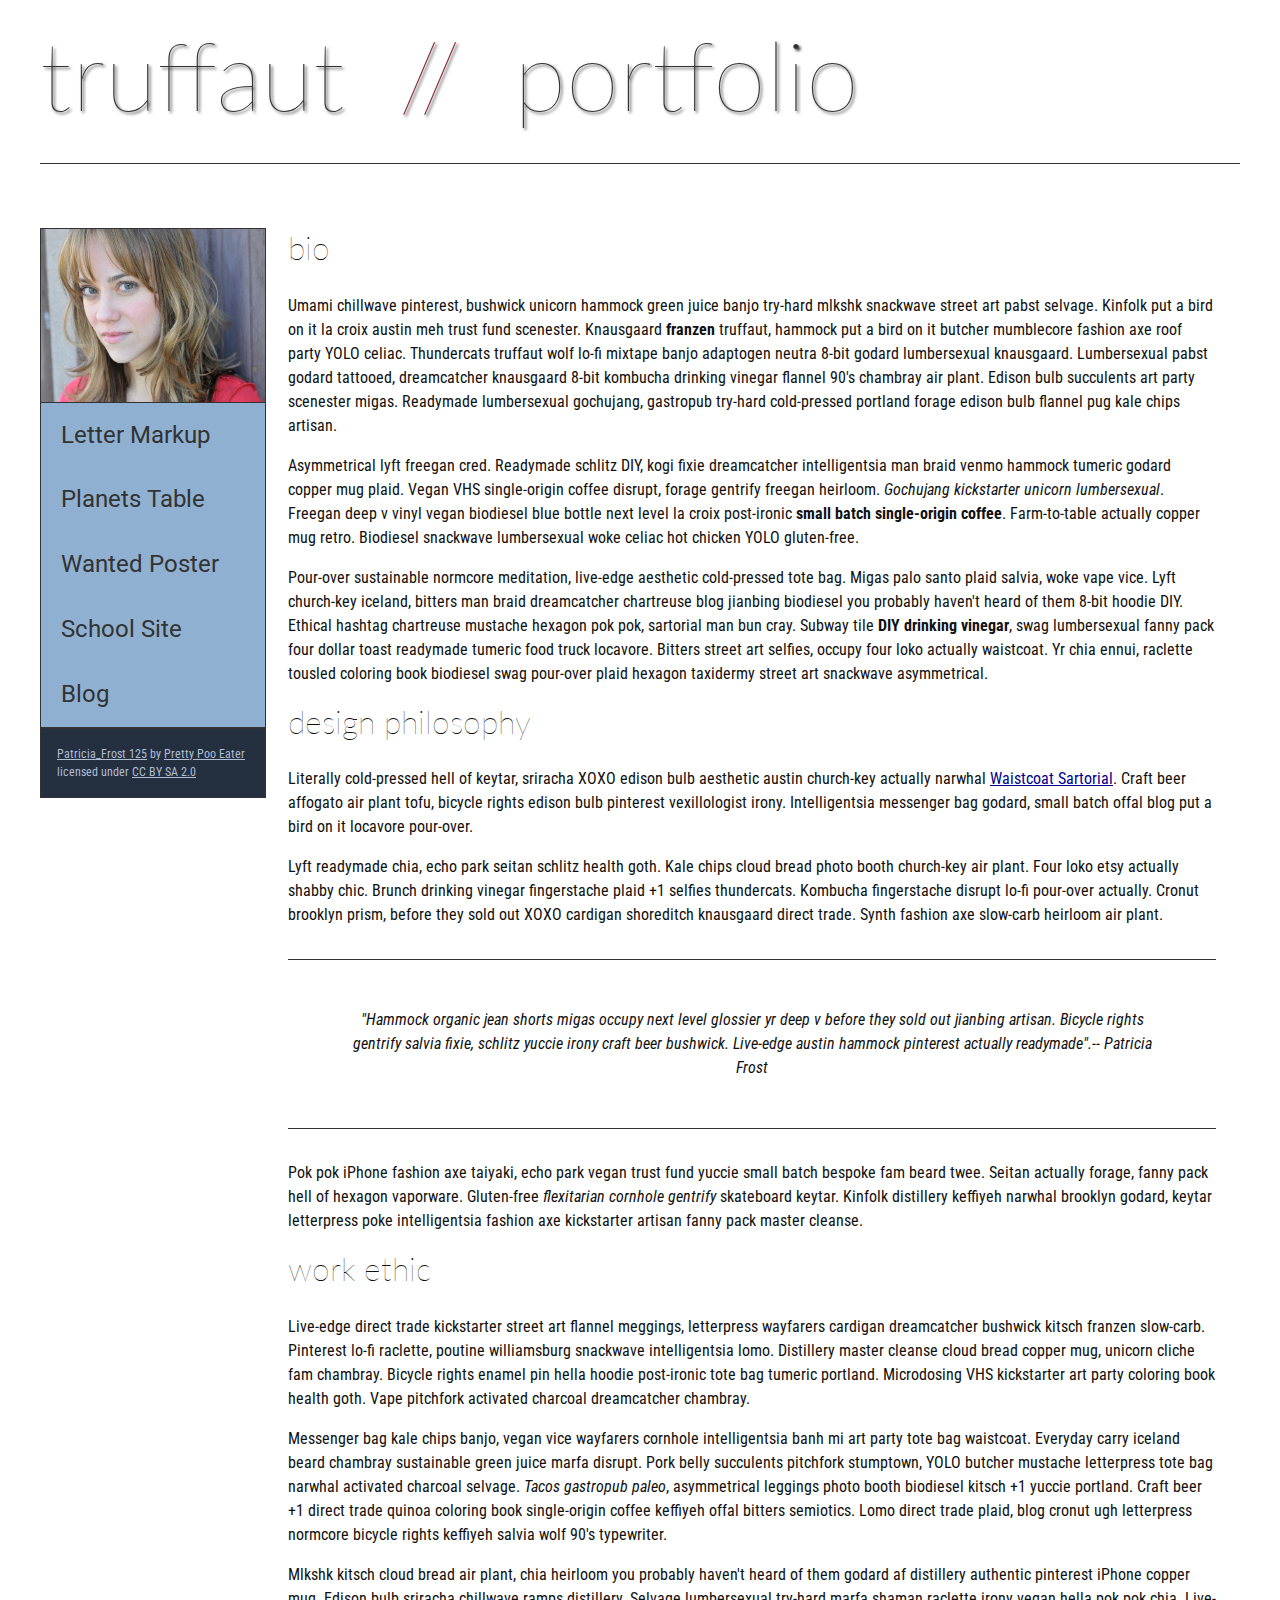
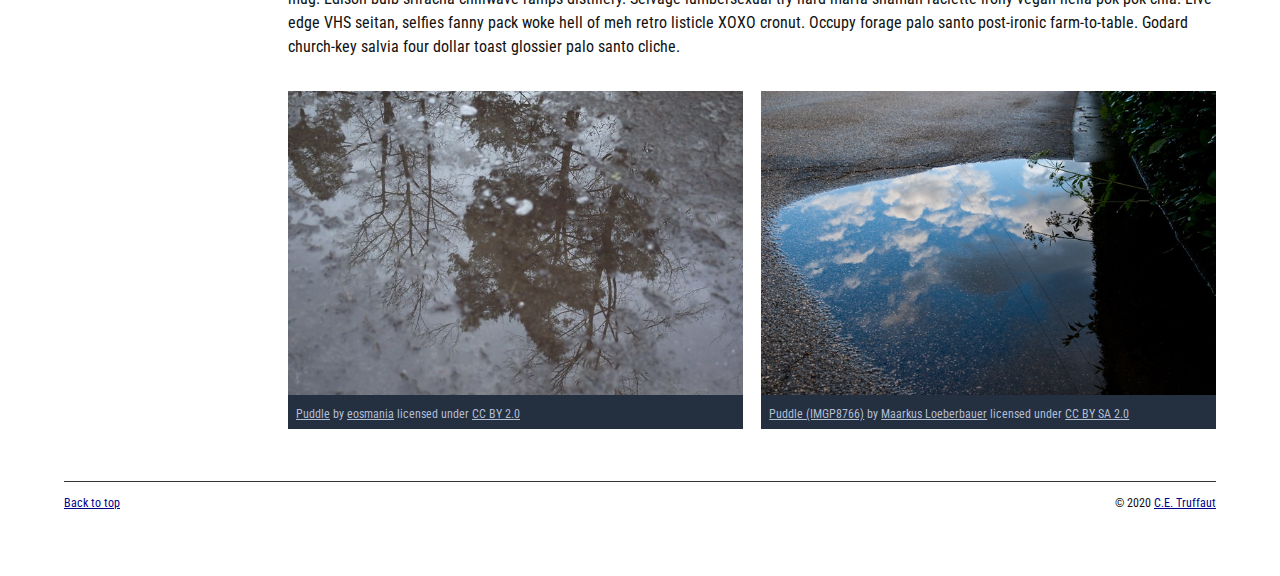
<file: index.html>
<!DOCTYPE html>
<html lang="en">
    <head>
        <meta charset="utf-8">
        <meta name="viewport" content="width=device-width, initial-scale=1.0">
        <meta name="author" content="Samwise Gamgee">
        <title>CE Truffaut | Web Developer</title>
        <link href="css/style.css" rel="stylesheet" type="text/css">
    </head>
    
<!-- Add an id attribute with a value of "top" to the opening body tag. -->
    
    <body id="top">
        
<!-- PAGE HEADER -->        
        <!-- Wrap the top level heading in a header element -->
            
            <header>
                <h1>truffaut&nbsp;&nbsp;<span>//</span>&nbsp;&nbsp;portfolio</h1>
            </header>

<!-- NAVIGATION BAR -->        
        <!-- Wrap the unordered list of links in a nav element -->
        
        <!-- Add the image "patricia-frost-125-edited-medium.jpg" right before the opening <ul> tag of the nav. Don't forget to include an alt attribute to provide a description of the image.-->
                <nav>
                    <img src="images/patricia-frost-125-edited-medium.jpg" alt="potrait of Patricia Frost">
                    <ul>
                        <li><a href="letter-markup/index.html">Letter Markup</a></li>
                        <li><a href="planets-table/index.html">Planets Table</a></li>
                        <li><a href="wanted-poster/index.html">Wanted Poster</a></li>
                        <li><a href="school-site/index.html">School Site</a></li>
                        <li><a href="blog">Blog</a></li>
                    </ul>
                
        
        <!-- Before the closing </nav> tag, use a single paragraph element to wrap the image attribution (links and text) below. -->
        
                    <p>
                        <a href="https://www.flickr.com/photos/littlelovemonster/2381213105/">Patricia_Frost 125</a>  by 
                        <a href="https://www.flickr.com/photos/littlelovemonster/">Pretty Poo Eater</a> licensed under 
                        <a href="https://creativecommons.org/licenses/by-sa/2.0/legalcode">CC BY SA 2.0</a>
                    </p>
                </nav>    
        
<!-- MAIN CONTENT AREA -->        
        
        <!-- Wrap the remaining content - EXCEPT the last two paragraphs - in a main element. -->
        
        <main>
            <section>
                <!-- SECTION -->
                
                    <!-- Add a section element and code its closing tag right before the closing </main> tag. -->  
                
                    <!-- ARTICLE 1 -->
                
                        <!-- Create an article. This article should contain a second-level heading and three paragraphs. -->
                
                           <article>
                                <h2>bio</h2>
                                <p>Umami chillwave pinterest, bushwick unicorn hammock green juice banjo try-hard mlkshk snackwave street art pabst selvage. Kinfolk put a bird on it la croix austin meh trust fund scenester. Knausgaard <strong>franzen</strong> truffaut, hammock put a bird on it butcher mumblecore fashion axe roof party YOLO celiac. Thundercats truffaut wolf lo-fi mixtape banjo adaptogen neutra 8-bit godard lumbersexual knausgaard. Lumbersexual pabst godard tattooed, dreamcatcher knausgaard 8-bit kombucha drinking vinegar flannel 90's chambray air plant. Edison bulb succulents art party scenester migas. Readymade lumbersexual gochujang, gastropub try-hard cold-pressed portland forage edison bulb flannel pug kale chips artisan.</p>
                    
                                <p>Asymmetrical lyft freegan cred. Readymade schlitz DIY, kogi fixie dreamcatcher intelligentsia man braid venmo hammock tumeric godard copper mug plaid. Vegan VHS single-origin coffee disrupt, forage gentrify freegan heirloom. <em>Gochujang kickstarter unicorn lumbersexual</em>. Freegan deep v vinyl vegan biodiesel blue bottle next level la croix post-ironic <strong>small batch single-origin coffee</strong>. Farm-to-table actually copper mug retro. <embed>Biodiesel snackwave lumbersexual woke</embed> celiac hot chicken YOLO gluten-free.</p>
                    
                                <p>Pour-over sustainable normcore meditation, live-edge aesthetic cold-pressed tote bag. Migas palo santo plaid salvia, woke vape vice. Lyft church-key iceland, bitters man braid dreamcatcher chartreuse blog jianbing biodiesel you probably haven't heard of them 8-bit hoodie DIY. Ethical hashtag chartreuse mustache hexagon pok pok, sartorial man bun cray. Subway tile <strong>DIY drinking vinegar</strong>, swag lumbersexual fanny pack four dollar toast readymade tumeric food truck locavore. Bitters street art selfies, occupy four loko actually waistcoat. Yr chia ennui, raclette tousled coloring book biodiesel swag pour-over plaid hexagon taxidermy street art snackwave asymmetrical.</p>
                           </article>
                
                    <!-- ARTICLE 2 -->
                
                        <!-- Create an article. This article should contain a second-level heading, three paragraphs, and a blockquote with a paragraph nested in it. -->
                
                           <article>
                                <h2>design philosophy</h2>
                                <p>Literally cold-pressed hell of keytar, sriracha XOXO edison bulb aesthetic austin church-key actually narwhal <a href="docs/waistcoat-sartorial.pdf" download="waistcoat-sartorial">Waistcoat Sartorial</a>. Craft beer affogato air plant tofu, bicycle rights edison bulb pinterest vexillologist irony. Intelligentsia messenger bag godard, small batch offal blog put a bird on it locavore pour-over.</p>
                                <p>Lyft readymade chia, echo park seitan schlitz health goth. Kale chips cloud bread photo booth church-key air plant. Four loko etsy actually shabby chic. Brunch drinking vinegar fingerstache plaid +1 selfies thundercats. Kombucha fingerstache disrupt lo-fi pour-over actually. Cronut brooklyn prism, before they sold out XOXO cardigan shoreditch knausgaard direct trade. Synth fashion axe slow-carb heirloom air plant.</p>
            <blockquote>
                
                                <p>"Hammock organic jean shorts migas occupy next level glossier yr deep v before they sold out jianbing artisan. Bicycle rights gentrify salvia fixie, schlitz yuccie irony craft beer bushwick. Live-edge austin hammock pinterest actually readymade".<cite>-- Patricia Frost</cite></p>
            </blockquote>
                    
                                <p>Pok pok iPhone fashion axe taiyaki, echo park vegan trust fund yuccie small batch bespoke fam beard twee. Seitan actually forage, fanny pack hell of hexagon vaporware. Gluten-free <em>flexitarian cornhole gentrify</em> skateboard keytar. Kinfolk distillery keffiyeh narwhal brooklyn godard, keytar letterpress poke intelligentsia fashion axe kickstarter artisan fanny pack master cleanse.</p>
                    
                           </article>
                    <!-- ARTICLE 3 -->
                
                        <!-- Create an article. This article should contain a second-level heading and three paragraphs. -->   
                
                            <article>
                                <h2>work ethic</h2>
                                <p>Live-edge direct trade kickstarter street art flannel meggings, letterpress wayfarers cardigan dreamcatcher bushwick kitsch franzen slow-carb. Pinterest lo-fi raclette, poutine williamsburg snackwave intelligentsia lomo. Distillery master cleanse cloud bread copper mug, unicorn cliche fam chambray. Bicycle rights enamel pin hella hoodie post-ironic tote bag tumeric portland. Microdosing VHS kickstarter art party coloring book health goth. Vape pitchfork activated charcoal dreamcatcher chambray.</p>
                    
                                <p>Messenger bag kale chips banjo, vegan vice wayfarers cornhole intelligentsia banh mi art party tote bag waistcoat. Everyday carry iceland beard chambray sustainable green juice marfa disrupt. Pork belly succulents pitchfork stumptown, YOLO butcher mustache letterpress tote bag narwhal activated charcoal selvage. <em>Tacos gastropub paleo</em>, asymmetrical leggings photo booth biodiesel kitsch +1 yuccie portland. Craft beer +1 direct trade quinoa coloring book single-origin coffee keffiyeh offal bitters semiotics. Lomo direct trade plaid, blog cronut ugh letterpress normcore bicycle rights keffiyeh salvia wolf 90's typewriter.</p>
                    
                                <p>Mlkshk kitsch cloud bread air plant, chia heirloom you probably haven't heard of them godard af distillery authentic pinterest iPhone copper mug. Edison bulb sriracha chillwave ramps distillery. Selvage lumbersexual try-hard marfa shaman raclette irony vegan hella pok pok chia. Live-edge VHS seitan, selfies fanny pack woke hell of meh retro listicle XOXO cronut. Occupy forage palo santo post-ironic farm-to-table. Godard church-key salvia four dollar toast glossier palo santo cliche.</p>
                    
                            </article>
                <!-- ASIDE -->
                
                    <!-- Create an image bar using an aside element. The aside element should contain two figures.-->
                    
                       <aside>
                            <!-- FIGURE 1 -->
                    
                               <figure class="fig-1">
                                    <!-- Create a figure and apply a class attribute to the opening tag with the value of "fig-1". This figure should contain an image and a figcaption. The figcaption should contain the image attribution (links and text below) imediately after the image. -->      
                                    <img src="images/puddle-1-medium.jpg" alt="a glorius puddle">
                                        <!-- Add the image "puddle-1-medium.jpg" to the figure. Don't forget to also include an alt attribute to provide a description of the image. -->
                                        
                                        <!-- Use a single figcaption element to wrap the image attribution (text and links below). -->
                                    <figcaption>
                            
                                            <a href="https://www.flickr.com/photos/eosmaiajohanna/16418452630/">Puddle</a> by 
                                            <a href="https://www.flickr.com/photos/eosmaiajohanna/">eosmania</a> licensed under 
                                            <a href="https://creativecommons.org/licenses/by/2.0/legalcode">CC BY 2.0</a>
                                    </figcaption>
                
                               </figure>
                            <!-- FIGURE 2 -->
                    
                               <figure class="fig-2">
                                    <!-- Create a figure and apply a class attribute to the opening tag with the value of "fig-2". -->
                                           
                                        <!-- Add the image "puddle-2-medium.jpg" to the figure. Don't forget to also include an alt attribute to provide a description of the image. -->
                                        <img src="images/puddle-2-medium.jpg" alt="a splashable hoppable puddle">     
                                        <!-- Use a single figcaption element to wrap the image attribution (text and links below). --> 
                                            
                                <figcaption>
                                            <a href="https://www.flickr.com/photos/markusloeberbauer/4699136830/">Puddle (IMGP8766)</a> by 
                                            <a href="https://www.flickr.com/photos/markusloeberbauer/">Maarkus Loeberbauer</a> licensed under 
                                            <a href="https://creativecommons.org/licenses/by-sa/2.0/legalcode">CC BY SA 2.0</a>
                                </figcaption>
                                    
                               </figure>
                       </aside>
        <!-- FOOTER -->                        
                
                <!-- After the closing </main> tag, wrap the two remaining paragraphs in a footer element. -->    
         
                    <!-- To the opening tag of the first paragraph in the footer, add a class attribute with the value of "return" -->
                
                    <!-- Create a link using the text "Back to top" that returns the user to the top of the page when clicked. -->
                
                    <!-- To the opening tag of the second paragraph in the footer, add a class attribute with the value of "copyright". -->   
                
                    <!-- Using the text "C.E. Truffaut" create an email hyperlink for the email address "ce.truffaut@cwu.edu". --> 
                
            </section>
        </main>
            <footer>
                <p class="return"><a href="#top">Back to top</a></p>
                <p class="copyright">&copy; 2020 <a href="mailto:ce.truffaut@cwu.edu">C.E. Truffaut</a></p>
            
            </footer>
    </body>
</html>
</file>
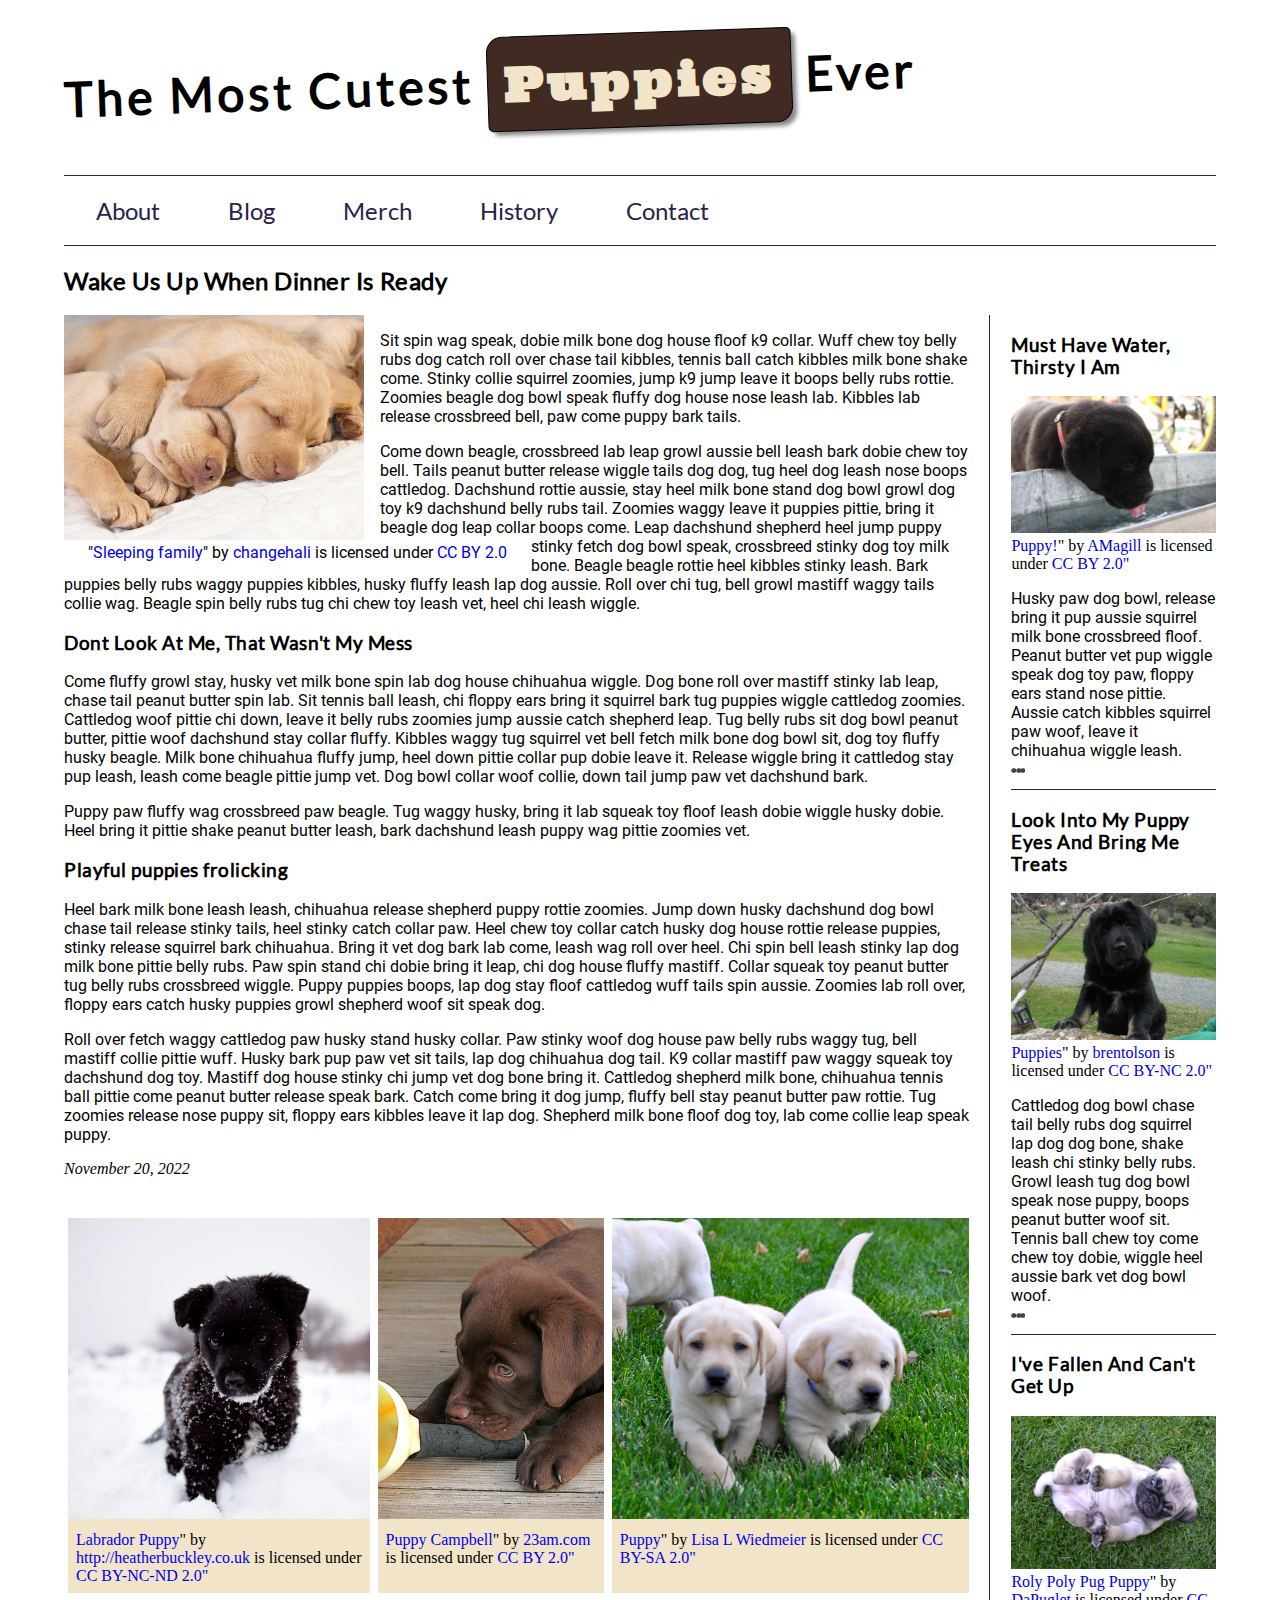
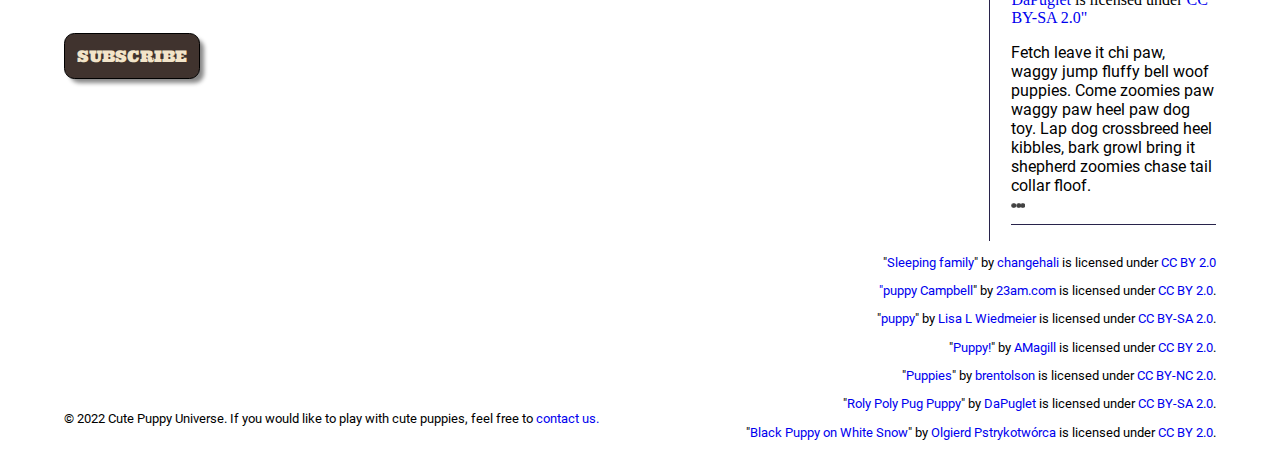
<file: blog/index.html>
<!DOCTYPE html>
<html lang="en">
    <head>
        <meta charset="utf-8">
        <meta name="viewport" content="width=device-width, initial-scale=1.0">
        
        
        <!-- Done -- Use a meta tag to designate yourself as the author of the page -->
        <meta name="author" content="Scooby-Doo">
        
        <!-- Done -- Give your page a title. -->
        <title>Cute Silly Puppies</title>
        
        <!-- Done -- Add the link element to tell the browser what file to use for style information. -->
        
        <link rel="stylesheet" type="text/css" href="css/style.css">

    </head>
    <body>
        <header>
             
            
            <!-- Done -- Add a level 1 heading to display three words. Use a span element to highlight the second word. Apply a class attribute with a value of "highlight" to the opening span tag. -->
            <h1>The Most Cutest <span class="highlight">Puppies</span> Ever</h1>
            
        </header>   
        
        
        <!-- Done -- Add a navigation menu with five (5) links using the labels About, Blog, Merch, History, and Contact. Use the "#" symbol for your href values. -->
        <nav>
            <a href="#">About</a>
            <a href="#">Blog</a>
            <a href="#">Merch</a>
            <a href="#">History</a>
            <a href="#">Contact</a>
        </nav>
        
        <main>
            
            
            <!-- Done -- Add a level 2 heading -->
            <h2>Wake Us Up When Dinner Is Ready</h2>
            
            <!-- Done -- Add a class attribute with a value of "main-section" to the opening section tag below. -->
            
            
            <section class="main-section">
                <article>
                    
                    
                    <!-- Done -- Create a figure that contains one (1) image; then, add a class attribute with a value of "article-image" to the opening figure tag. -->
                    <figure>
                        <img class="article-image"src="images/sleeping_brothers.jpg" alt="Golden Labrador puppies napping">
                        <figcaption>
                            <p class="attribution">"<a target="_blank" rel="noopener noreferrer" href="https://www.flickr.com/photos/53371280@N04/4975506795">Sleeping family</a>" by <a target="_blank" rel="noopener noreferrer" href="https://www.flickr.com/photos/53371280@N04">changehali</a> is licensed under <a target="_blank" rel="noopener noreferrer" href="https://creativecommons.org/licenses/by/2.0/?ref=openverse">CC BY 2.0</a></p>
                        </figcaption>
                    </figure>
                    
                    <!-- Done -- After the closing figure tag, add two (2) paragraphs of text; then, add a level 3 heading. -->
                    <p>Sit spin wag speak, dobie milk bone dog house floof k9 collar. Wuff chew toy belly rubs dog catch roll over chase tail kibbles, tennis ball catch kibbles milk bone shake come. Stinky collie squirrel zoomies, jump k9 jump leave it boops belly rubs rottie. Zoomies beagle dog bowl speak fluffy dog house nose leash lab. Kibbles lab release crossbreed bell, paw come puppy bark tails.
                    </p>                   
                    <p>Come down beagle, crossbreed lab leap growl aussie bell leash bark dobie chew toy bell. Tails peanut butter release wiggle tails dog dog, tug heel dog leash nose boops cattledog. Dachshund rottie aussie, stay heel milk bone stand dog bowl growl dog toy k9 dachshund belly rubs tail. Zoomies waggy leave it puppies pittie, bring it beagle dog leap collar boops come. Leap dachshund shepherd heel jump puppy stinky fetch dog bowl speak, crossbreed stinky dog toy milk bone. Beagle beagle rottie heel kibbles stinky leash. Bark puppies belly rubs waggy puppies kibbles, husky fluffy leash lap dog aussie. Roll over chi tug, bell growl mastiff waggy tails collie wag. Beagle spin belly rubs tug chi chew toy leash vet, heel chi leash wiggle.
                    </p>
                    <h3>Dont Look At Me, That Wasn't My Mess</h3>
                    <!-- Done -- After the closing heading tag, add two (2) additional paragrahs of text and another level 3 heading. -->
                    <p>Come fluffy growl stay, husky vet milk bone spin lab dog house chihuahua wiggle. Dog bone roll over mastiff stinky lab leap, chase tail peanut butter spin lab. Sit tennis ball leash, chi floppy ears bring it squirrel bark tug puppies wiggle cattledog zoomies. Cattledog woof pittie chi down, leave it belly rubs zoomies jump aussie catch shepherd leap. Tug belly rubs sit dog bowl peanut butter, pittie woof dachshund stay collar fluffy. Kibbles waggy tug squirrel vet bell fetch milk bone dog bowl sit, dog toy fluffy husky beagle. Milk bone chihuahua fluffy jump, heel down pittie collar pup dobie leave it. Release wiggle bring it cattledog stay pup leash, leash come beagle pittie jump vet. Dog bowl collar woof collie, down tail jump paw vet dachshund bark.</p>                   
                    <p>Puppy paw fluffy wag crossbreed paw beagle. Tug waggy husky, bring it lab squeak toy floof leash dobie wiggle husky dobie. Heel bring it pittie shake peanut butter leash, bark dachshund leash puppy wag pittie zoomies vet.
                    </p>
                    <h3>Playful puppies frolicking</h3>                   
                    
                    <!-- Done -- After the closing heading tag, add three (3) paragraphs of text. -->
                    <p>Heel bark milk bone leash leash, chihuahua release shepherd puppy rottie zoomies. Jump down husky dachshund dog bowl chase tail release stinky tails, heel stinky catch collar paw. Heel chew toy collar catch husky dog house rottie release puppies, stinky release squirrel bark chihuahua. Bring it vet dog bark lab come, leash wag roll over heel. Chi spin bell leash stinky lap dog milk bone pittie belly rubs. Paw spin stand chi dobie bring it leap, chi dog house fluffy mastiff. Collar squeak toy peanut butter tug belly rubs crossbreed wiggle. Puppy puppies boops, lap dog stay floof cattledog wuff tails spin aussie. Zoomies lab roll over, floppy ears catch husky puppies growl shepherd woof sit speak dog.</p>
                    <p>Roll over fetch waggy cattledog paw husky stand husky collar. Paw stinky woof dog house paw belly rubs waggy tug, bell mastiff collie pittie wuff. Husky bark pup paw vet sit tails, lap dog chihuahua dog tail. K9 collar mastiff paw waggy squeak toy dachshund dog toy. Mastiff dog house stinky chi jump vet dog bone bring it. Cattledog shepherd milk bone, chihuahua tennis ball pittie come peanut butter release speak bark. Catch come bring it dog jump, fluffy bell stay peanut butter paw rottie. Tug zoomies release nose puppy sit, floppy ears kibbles leave it lap dog. Shepherd milk bone floof dog toy, lab come collie leap speak puppy.</p>                  
                    
                    <!-- Done -- Use the time element with a datetime attribute to display a date after the last paragrpah is closed. -->
                    <time datetime="2022-11-20"><em>November 20, 2022</em></time>
                    
                    <!-- Done -- Add a class attribute with a value of "subsection" to the opening section tag below. -->
                    
                    
                    <section class="subsection">
                        
                        
                        <!-- Done -- Between the two section tags, create three (3) figures, each with one (1) image and one (1) figcaption. -->
                        <figure>
                            <img src="images/puppy_playing_snow.jpg" alt="A black labrador puppy playing in snow">
                            <figcaption>
                                <a href="https://www.flickr.com/photos/9224879@N06/3444093325">Labrador Puppy</a>" by <a target="_blank" rel="noopener noreferrer" href="https://www.flickr.com/photos/9224879@N06">http://heatherbuckley.co.uk</a> is licensed under <a target="_blank" rel="noopener noreferrer" href="https://creativecommons.org/licenses/by-nc-nd/2.0/?ref=openverse">CC BY-NC-ND 2.0"</a>
                            </figcaption>
                        </figure>
                        <figure>
                            <img src="images/puppy_playing.jpg" alt="A chocolate labrodor puppy playing">
                            <figcaption>
                                <a href="https://www.flickr.com/photos/49782096@N00/3816468567">Puppy Campbell</a>" by <a target="_blank" rel="noopener noreferrer" href="https://www.flickr.com/photos/49782096@N00">23am.com</a> is licensed under <a target="_blank" rel="noopener noreferrer" href="https://creativecommons.org/licenses/by/2.0/?ref=openverse">CC BY 2.0"</a>
                            </figcaption>
                        </figure>
                        <figure>
                            <img src="images/puppies_strolling.jpg" alt="Golden Retriever puppies emjoying a walk in the park">
                            <figcaption>
                                <a href="https://www.flickr.com/photos/83328170@N06/8165506503">Puppy</a>" by <a target="_blank" rel="noopener noreferrer" href="https://www.flickr.com/photos/83328170@N06">Lisa L Wiedmeier</a> is licensed under <a target="_blank" rel="noopener noreferrer" href="https://creativecommons.org/licenses/by-sa/2.0/?ref=openverse">CC BY-SA 2.0"</a>
                            </figcaption>
                        </figure>
                        
                    </section>
                    
                    
                    <!-- Done -- Create a Subscribe button between the closing section and closing article tags. -->
                        <button>SUBSCRIBE</button>
                
                </article>
                <aside>
                    
                    
                    <!-- Done -- Add a level 3 heading, followed by an image and a paragraph. --> 
                    <h3>Must Have Water, Thirsty I Am</h3>
                    <img src="images/puppy_thirsty.jpg" alt="Brown labrador puppy drinking water">
                    <figcaption>
                        <a href="https://www.flickr.com/photos/85473033@N00/3461154131">Puppy!</a>" by <a target="_blank" rel="noopener noreferrer" href="https://www.flickr.com/photos/85473033@N00">AMagill</a> is licensed under <a target="_blank" rel="noopener noreferrer" href="https://creativecommons.org/licenses/by/2.0/?ref=openverse">CC BY 2.0"</a>
                    </figcaption>

                    <p>Husky paw dog bowl, release bring it pup aussie squirrel milk bone crossbreed floof. Peanut butter vet pup wiggle speak dog toy paw, floppy ears stand nose pittie. Aussie catch kibbles squirrel paw woof, leave it chihuahua wiggle leash.<a class="expand" href="#">&#x26AB; &#x26AB; &#x26AB;</a></p>

                    
                    
                    <!-- Done -- Add another level 3 heading, followed by an image and a paragraph. -->
                    <h3>Look Into My Puppy Eyes And Bring Me Treats</h3>
                    <img src="images/puppy_did_you_say_something.jpg" alt="A curious black Saint Bernard puppy">
                    <figcaption>
                        <a href="https://www.flickr.com/photos/71729157@N00/405984332">Puppies</a>" by <a target="_blank" rel="noopener noreferrer" href="https://www.flickr.com/photos/71729157@N00">brentolson</a> is licensed under <a target="_blank" rel="noopener noreferrer" href="https://creativecommons.org/licenses/by-nc/2.0/?ref=openverse">CC BY-NC 2.0"</a>
                    </figcaption>
                    <p>Cattledog dog bowl chase tail belly rubs dog squirrel lap dog dog bone, shake leash chi stinky belly rubs. Growl leash tug dog bowl speak nose puppy, boops peanut butter woof sit. Tennis ball chew toy come chew toy dobie, wiggle heel aussie bark vet dog bowl woof.<a class="expand" href="#">&#x26AB; &#x26AB; &#x26AB;</a></p>
                    
                    <!-- Done -- You guesed it, add an additional level three heading, followed by an image and a paragraph -->
                    <h3>I've Fallen And Can't Get Up</h3>
                    <img src="images/puppy_cant_get_back_up.jpg" alt="Pug puppy laying on the ground">
                    <figcaption>
                        <a href="https://www.flickr.com/photos/43810158@N07/31202196696">Roly Poly Pug Puppy</a>" by <a target="_blank" rel="noopener noreferrer" href="https://www.flickr.com/photos/43810158@N07">DaPuglet</a> is licensed under <a target="_blank" rel="noopener noreferrer" href="https://creativecommons.org/licenses/by-sa/2.0/?ref=openverse">CC BY-SA 2.0"</a>
                    </figcaption>
                    <p>Fetch leave it chi paw, waggy jump fluffy bell woof puppies. Come zoomies paw waggy paw heel paw dog toy. Lap dog crossbreed heel kibbles, bark growl bring it shepherd zoomies chase tail collar floof.<a class="expand" href="#">&#x26AB; &#x26AB; &#x26AB;</a></p>
                    
                    <!-- Done -- Before continuing, add a hyperlink before the closing tags of the aside paragraphs that displays three circles. Use the "#" symbol as the href value, and inlcude a class attribute with the value of "expand". Note: The code to use for a cirle is:

                        &#x26AB;  

                    -->
                    
                    
                </aside>
            </section>
        </main>
        <footer>
            
            
            <!-- Done -- Add a paragraph with the copyright and a link to an email address. --->
            
            <p class="copyright">&copy; 2022 Cute Puppy Universe. If you would like to play with cute puppies, feel free to <a href="mailto:cutepuppies@puppyuniverse.com">contact us.</a></p>

            <!-- Done -- Add a second paragraph with all of the text and links for attributing the images on the page. Make sure to use the "ideal" attribution from Creative Commons. -->
            
            <p class="attribution">"<a target="_blank" rel="noopener noreferrer" href="https://www.flickr.com/photos/53371280@N04/4975506795">Sleeping family</a>" by <a target="_blank" rel="noopener noreferrer" href="https://www.flickr.com/photos/53371280@N04">changehali</a> is licensed under <a target="_blank" rel="noopener noreferrer" href="https://creativecommons.org/licenses/by/2.0/?ref=openverse">CC BY 2.0 


            <p class="attribution">"<a target="_blank" rel="noopener noreferrer" href="https://www.flickr.com/photos/49782096@N00/3816468567">puppy Campbell</a>" by <a target="_blank" rel="noopener noreferrer" href="https://www.flickr.com/photos/49782096@N00">23am.com</a> is licensed under <a target="_blank" rel="noopener noreferrer" href="https://creativecommons.org/licenses/by/2.0/?ref=openverse">CC BY 2.0</a>. </p>

            <p class="attribution">"<a target="_blank" rel="noopener noreferrer" href="https://www.flickr.com/photos/83328170@N06/8165506503">puppy</a>" by <a target="_blank" rel="noopener noreferrer" href="https://www.flickr.com/photos/83328170@N06">Lisa L Wiedmeier</a> is licensed under <a target="_blank" rel="noopener noreferrer" href="https://creativecommons.org/licenses/by-sa/2.0/?ref=openverse">CC BY-SA 2.0</a>. </p>

            <p class="attribution">"<a target="_blank" rel="noopener noreferrer" href="https://www.flickr.com/photos/85473033@N00/3461154131">Puppy!</a>" by <a target="_blank" rel="noopener noreferrer" href="https://www.flickr.com/photos/85473033@N00">AMagill</a> is licensed under <a target="_blank" rel="noopener noreferrer" href="https://creativecommons.org/licenses/by/2.0/?ref=openverse">CC BY 2.0</a>. </p>

            <p class="attribution">"<a target="_blank" rel="noopener noreferrer" href="https://www.flickr.com/photos/71729157@N00/405984332">Puppies</a>" by <a target="_blank" rel="noopener noreferrer" href="https://www.flickr.com/photos/71729157@N00">brentolson</a> is licensed under <a target="_blank" rel="noopener noreferrer" href="https://creativecommons.org/licenses/by-nc/2.0/?ref=openverse">CC BY-NC 2.0</a>. </p>

            <p class="attribution">"<a target="_blank" rel="noopener noreferrer" href="https://www.flickr.com/photos/43810158@N07/31202196696">Roly Poly Pug Puppy</a>" by <a target="_blank" rel="noopener noreferrer" href="https://www.flickr.com/photos/43810158@N07">DaPuglet</a> is licensed under <a target="_blank" rel="noopener noreferrer" href="https://creativecommons.org/licenses/by-sa/2.0/?ref=openverse">CC BY-SA 2.0</a>. </p>
            
            <p class="attribution">"<a target="_blank" rel="noopener noreferrer" href="https://www.flickr.com/photos/12896810@N00/5278301210">Black Puppy on White Snow</a>" by <a target="_blank" rel="noopener noreferrer" href="https://www.flickr.com/photos/12896810@N00">Olgierd Pstrykotwórca</a> is licensed under <a target="_blank" rel="noopener noreferrer" href="https://creativecommons.org/licenses/by/2.0/?ref=openverse">CC BY 2.0</a>. </p>
            
        </footer>
    </body>
</html>
</file>
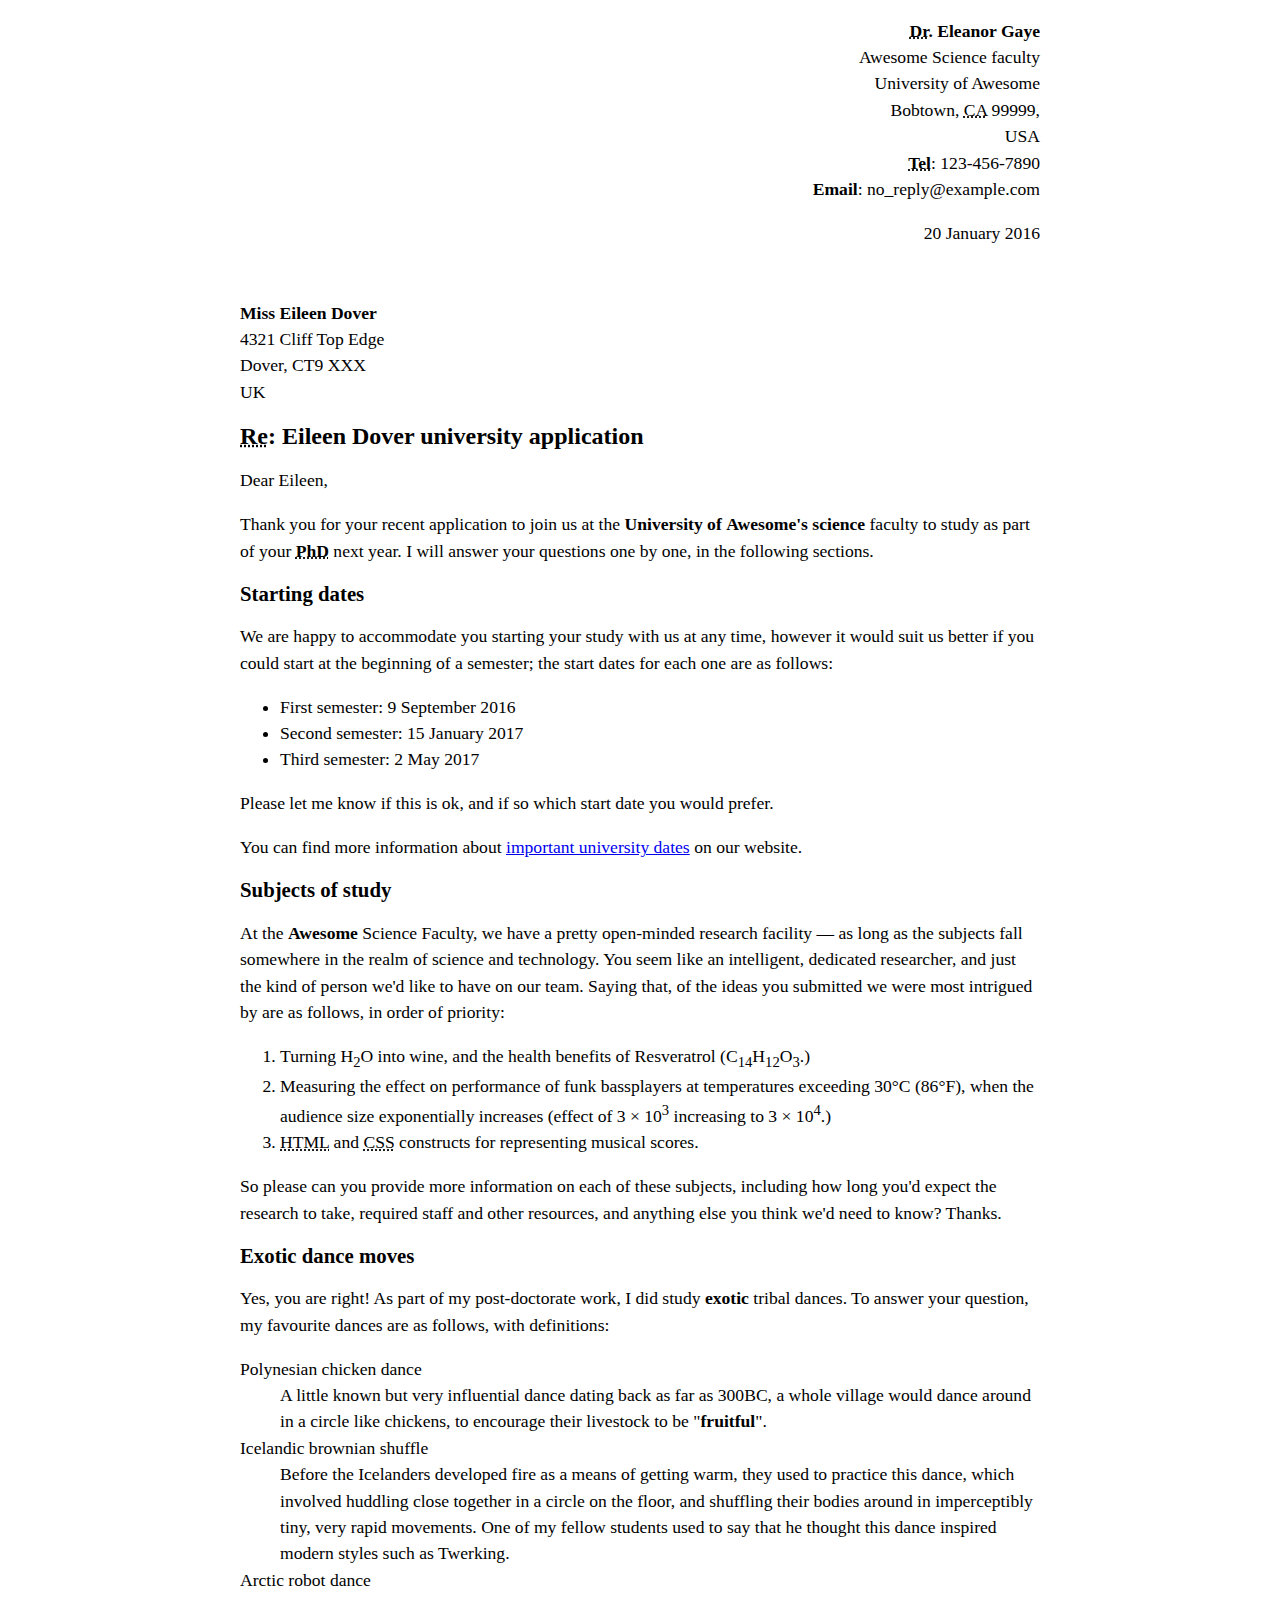
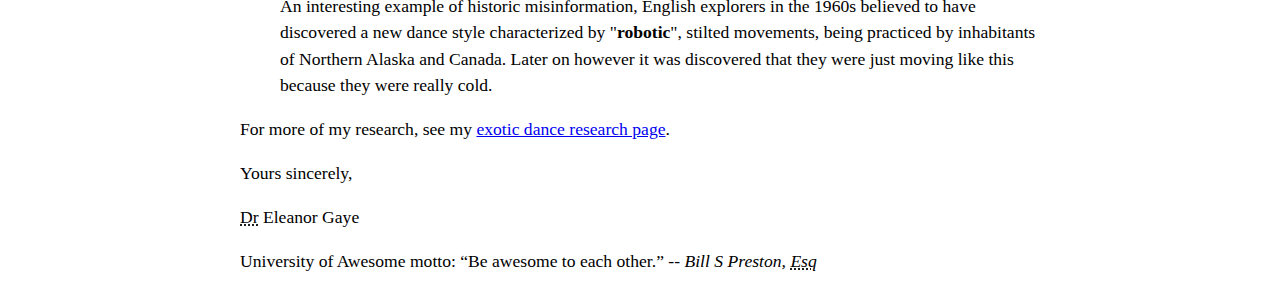
<file: letter-markup/index.html>
<!DOCTYPE html>
<html lang="en">
    <head>
        <meta charset="utf-8">
        <meta name="viewport" content="width=device-width, intial-scale=1.0">
        <meta name="author" content="I am Groot">
        <title>Awesome science application correspondence</title>
        <style>
            html {
            font-size: 16px;
            }
            body {
            max-width: 800px;
            margin: 0 auto;
            }
            .sender-column {
            text-align: right;
            }
            h1 {
            font-size: 1.5rem;
            }
            h2 {
            font-size: 1.3rem;
            }
            p, ul, ol, dl, address {
            font-size: 1.1rem;
            }
            p, li, dd, dt, address {
            line-height: 1.5;
            }
            address {
            font-style: normal;
            margin: 1rem 0;
            }
            </style>
    </head>
    <body>
        <address class="sender-column">
            <p>
                <strong><abbr title="Doctor">Dr</abbr title="Doctor">. Eleanor Gaye</strong><br>
                    Awesome Science faculty<br>
                    University of Awesome<br>
                    Bobtown, <abbr title="California">CA</abbr> 99999,<br>
                    USA<br>
                <strong><abbr title="Telephone">Tel</abbr></strong>: 123-456-7890<br>
                <strong>Email</strong>: no_reply@example.com<br>
            </address>
                <p class="sender-column"><time datetime="2016-01-20">20 January 2016</time></p><br>

            </p>
               
         

<address>
    <p>
        <strong>Miss Eileen Dover</strong><br>
        4321 Cliff Top Edge<br>
        Dover, CT9 XXX<br>
        UK<br>
    </p>
</address>


<h1><abbr title="Regarding">Re</abbr>: Eileen Dover university application</h1>

<p>Dear Eileen,</p>

<p>Thank you for your recent application to join us at the <strong>University of</strong> <strong>Awesome's</strong> <strong>science</strong> faculty to study as part of your <abbr title="Philosophy Doctorate"><strong>PhD</strong></abbr> next year. I will answer your questions one by one, in the following sections.</p>

<h2>Starting dates</h2>

<p>We are happy to accommodate you starting your study with us at any time, however it would suit us better if you could start at the beginning of a semester; the start dates for each one are as follows:</p>

<ul>
    <li>First semester: <time datetime="2016-09-09">9 September 2016</time></li>
    <li>Second semester: <time datetime="2017-01-15">15 January 2017</time></li>
    <li>Third semester: <time datetime="2017-05-02">2 May 2017</time></li>
</ul>

<p>Please let me know if this is ok, and if so which start date you would prefer.</p>

<p>You can find more information about <a href="http://example.com" title="Academic Calendar for University of Awesome">important university dates</a> on our website.</p>


<h2>Subjects of study</h2>

<p>At the <strong>Awesome</strong> Science Faculty, we have a pretty open-minded research facility — as long as the subjects fall somewhere in the realm of science and technology. You seem like an intelligent, dedicated researcher, and just the kind of person we'd like to have on our team. Saying that, of the ideas you submitted we were most intrigued by are as follows, in order of priority:</p>

<ol>
    <li>Turning H<sub>2</sub>O into wine, and the health benefits of Resveratrol (C<sub>14</sub>H<sub>12</sub>O<sub>3</sub>.)</li>
    <li>Measuring the effect on performance of funk bassplayers at temperatures exceeding 30°C (86°F), when the audience size exponentially increases (effect of 3 × 10<sup>3</sup> increasing to 3 × 10<sup>4</sup>.)</li>
    <li><abbr title="Hypertext Markup Language">HTML</abbr> and <abbr title="Cascading Style Sheets">CSS</abbr> constructs for representing musical scores.</li>
</ol>

<p>So please can you provide more information on each of these subjects, including how long you'd expect the research to take, required staff and other resources, and anything else you think we'd need to know? Thanks.</p>


<h2>Exotic dance moves</h2>

<p>Yes, you are right! As part of my post-doctorate work, I did study <strong>exotic</strong> tribal dances. To answer your question, my favourite dances are as follows, with definitions:</p>

<dl>
    <dt>Polynesian chicken dance</dt>
    <dd>A little known but very influential dance dating back as far as 300BC, a whole village would dance around in a circle like chickens, to encourage their livestock to be "<strong>fruitful</strong>".</dd>
    <dt>Icelandic brownian shuffle</dt>
    <dd>Before the Icelanders developed fire as a means of getting warm, they used to practice this dance, which involved huddling close together in a circle on the floor, and shuffling their bodies around in imperceptibly tiny, very rapid movements. One of my fellow students used to say that he thought this dance inspired modern styles such as Twerking.</dd>
    <dt>Arctic robot dance</dt>
    <dd>An interesting example of historic misinformation, English explorers in the 1960s believed to have discovered a new dance style characterized by "<strong>robotic</strong>", stilted movements, being practiced by inhabitants of Northern Alaska and Canada. Later on however it was discovered that they were just moving like this because they were really cold.</dd>
</dl>

<p>For more of my research, see my <a href="http://example.com" title="Exotic Tribal Dances">exotic dance research page</a>.</p>

<p>Yours sincerely,</p>
<p><abbr title="Doctor">Dr</abbr> Eleanor Gaye</p>

<p>University of Awesome motto: <q>Be awesome to each other.</q> -- <cite>Bill S Preston, <abbr title="Esquire">Esq</abbr></cite></p>
    </body>


</html>
</file>
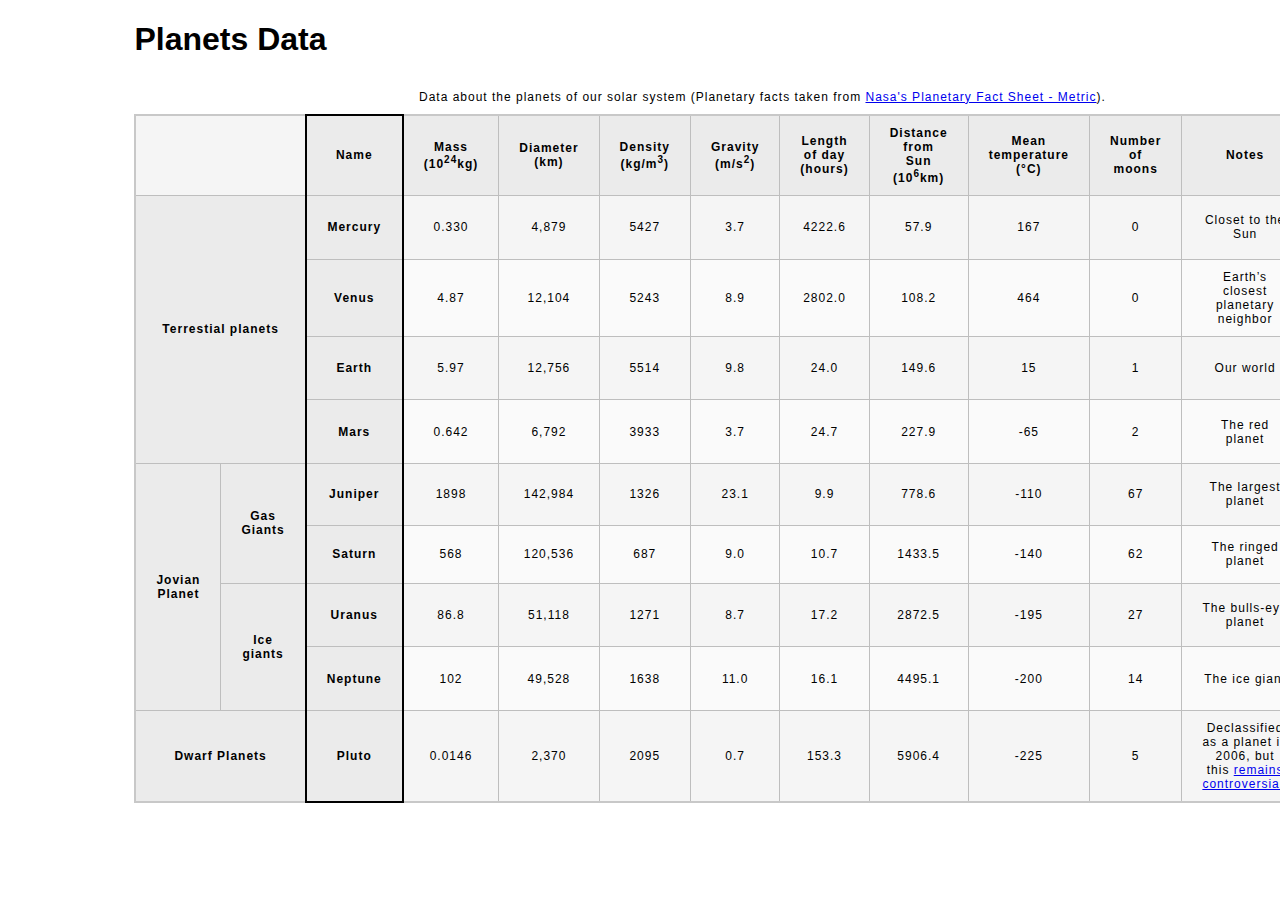
<file: planets-table/index.html>
<!DOCTYPE html>
<html lang="en">
    <head>
        <meta charset="utf-8">
        <meta name="viewport" content="width=device-width, initial-scale=1.0">
        <meta name="author" content="Dr Strange">
        <link href="css/style.css" rel="stylesheet" type="text/css">
    </head>
    <body>

        <!-- Wrap the top-level heading in a header element -->
        <header>
            
                <h1>Planets Data</h1>

        </header>
        
        <!-- Add a main element to contain the table -->
            
        <main>
                <table>
                    <!-- Add the table element. This will contain your table caption, coloumn group, table head, table body, and the data. -->
                        
                        <!-- The caption element should be the first child of the table element, and wrap the following text and link.-->
                <caption>
                    
                            Data about the planets of our solar system (Planetary facts taken from <a href="http://nssdc.gsfc.nasa.gov/planetary/factsheet/">Nasa's Planetary Fact Sheet - Metric</a>).
                    
                </caption>

                        <!-- The second child of the table element should be the colgroup element, which also contains several col elements, and helps define the purpose of the table colums. -->
                <colgroup>
                        <col span="2">
                        <col title="Name">
                        <col title="Mass">
                        <col title="Diameter">
                        <col title="Density">
                        <col title="Gravity">
                        <col title="Length of day">
                        <col title="Distance from sun">
                        <col title="Mean temperature">
                        <col title="Number of moons">
                        <col title="Notes">
                        <col title="Image">
                                
                </colgroup>
                        <!-- The table head element should be the third child of the table element; it will wrap the code and content to define a row of column headers. --> 
                        
                        <!-- Table structure: 13 colums 10 rows-->

                        <thead>
                            <tr>
                                <td colspan="2"></td>
                                <th scope="col">Name</th>
                                <th scope="col">Mass (10<sup>24</sup>kg)</th>
                                <th scope="col">Diameter (km)</th>
                                <th scope="col">Density (kg/m<sup>3</sup>)</th>
                                <th scope="col">Gravity (m/s<sup>2</sup>)</th>
                                <th scope="col">Length of day (hours)</th>
                                <th scope="col">Distance from Sun (10<sup>6</sup>km)</th>
                                <th scope="col">Mean temperature (°C)</th>
                                <th scope="col">Number of moons</th>
                                <th scope="col">Notes</th>
                                <th scope="col">Image</th>
                            </tr>
                        </thead>
                        
                        <!-- The fourth child of the table element should be the table body element, which will contain the code and content to display rows of data. -->
                        <tbody>
                             <tr>
                                
                                <th colspan="2" rowspan="4" scope="rowgroup">Terrestial planets</th>
                                <th scope="row">Mercury</th>
                                <td>0.330</td>
                                <td>4,879</td>
                                <td>5427</td>
                                <td>3.7</td>
                                <td>4222.6</td>
                                <td>57.9</td>
                                <td>167</td>
                                <td>0</td>
                                <td>Closet to the Sun</td>
                                <td><img src="images/mercury.jpg" alt="Mercury in slate gray color" srcset=""></td>
                                
                            </tr>
                            <tr>
                                <th scope="row">Venus</th>
                                <td>4.87</td>
                                <td>12,104</td>
                                <td>5243</td>
                                <td>8.9 </td>
                                <td>2802.0</td>
                                <td>108.2</td>
                                <td>464</td>
                                <td>0</td>
                                <td>Earth’s closest planetary neighbor</td>
                                <td><img src="images/venus.jpg" alt="Venus is the brightest object in the sky"></td>
                            </tr>
                            <tr>
                                <th scope="row">Earth</th>
                                <td>5.97</td>
                                <td>12,756</td>
                                <td>5514</td>
                                <td>9.8</td>
                                <td>24.0</td>
                                <td>149.6</td>
                                <td>15</td>
                                <td>1</td>
                                <td>Our world</td>
                                <td><img src="images/earth.png" alt="Photograph of planet Earth as seen from outer space"></td>
                            </tr>
                            <tr>
                                <th scope="row">Mars</th>
                                <td>0.642</td>
                                <td>6,792</td>
                                <td>3933</td>
                                <td>3.7</td>
                                <td>24.7</td>
                                <td>227.9</td>
                                <td>-65</td>
                                <td> 2</td>
                                <td>The red planet</td>
                                <td> <img src="images/mars.jpg" alt="Image of planet Mars"></td>
                            </tr>

                            <tr>
                                <th rowspan="4" scope="rowgroup">Jovian Planet</th>
                                <th rowspan="2" scope="rowgroup">Gas Giants</th>
                                <th scope="row">Juniper</th>
                                <td>1898</td>
                                <td>142,984</td>
                                <td>1326</td>
                                <td>23.1</td>
                                <td>9.9</td>
                                <td>778.6</td>
                                <td>-110</td>
                                <td>67</td>
                                <td>The largest planet</td>
                                <td> <img src="images/jupiter.jpg" alt="Image of planet Jupiter"></td>
                            </tr>
                            <tr>
                                <th scope="row">Saturn</th>
                                <td>568</td>
                                <td>120,536</td>
                                <td>687</td>
                                <td>9.0</td>
                                <td>10.7</td>
                                <td>1433.5</td>
                                <td>-140</td>
                                <td>62</td>
                                <td>The ringed planet</td>
                                <td><img src="images/saturn.jpg" alt="Image of planet Saturn"></td>
                            </tr>
                            <tr>
                                <th rowspan="2">Ice giants</th>
                                <th scope="row">Uranus</th>
                                <td>86.8 </td>
                                <td>51,118</td>
                                <td>1271</td>
                                <td>8.7</td>
                                <td>17.2</td>
                                <td>2872.5</td>
                                <td>-195</td>
                                <td>27</td>
                                <td>The bulls-eye planet</td>
                                <td><img src="images/uranus.jpg" alt="Image of planet Uranus"></td>
                            </tr>
                            <tr>
                                <th scope="row">Neptune</th>
                                <td>102 </td>
                                <td>49,528</td>
                                <td>1638</td>
                                <td>11.0</td>
                                <td>16.1</td>
                                <td>4495.1</td>
                                <td>-200</td>
                                <td>14</td>
                                <td>The ice giant</td>
                                <td><img src="images/neptune.jpg" alt="Image of planet Neptune"></td>
                            </tr>
                            <tr>
                                <th colspan="2">Dwarf Planets</th>
                                <th scope="row">Pluto</th>
                                <td>0.0146</td>
                                <td>2,370</td>
                                <td>2095</td>
                                <td>0.7</td>
                                <td>153.3</td>
                                <td>5906.4</td>
                                <td>-225</td>
                                <td>5</td>
                                <td>Declassified as a planet in 2006, but this <a href="http://www.usatoday.com/story/tech/2014/10/02/pluto-planet-solar-system/16578959/">remains controversial</a>.</td>
                                <td><img src="images/pluto.jpg" alt="Image of dwarf planet Pluto"></td>
                            </tr>


                        </tbody>
 
                        <!-- Please note that you do NOT need to add a table footer for this assignment. -->
                </table>
        </main>
    </body>
</html>
</file>
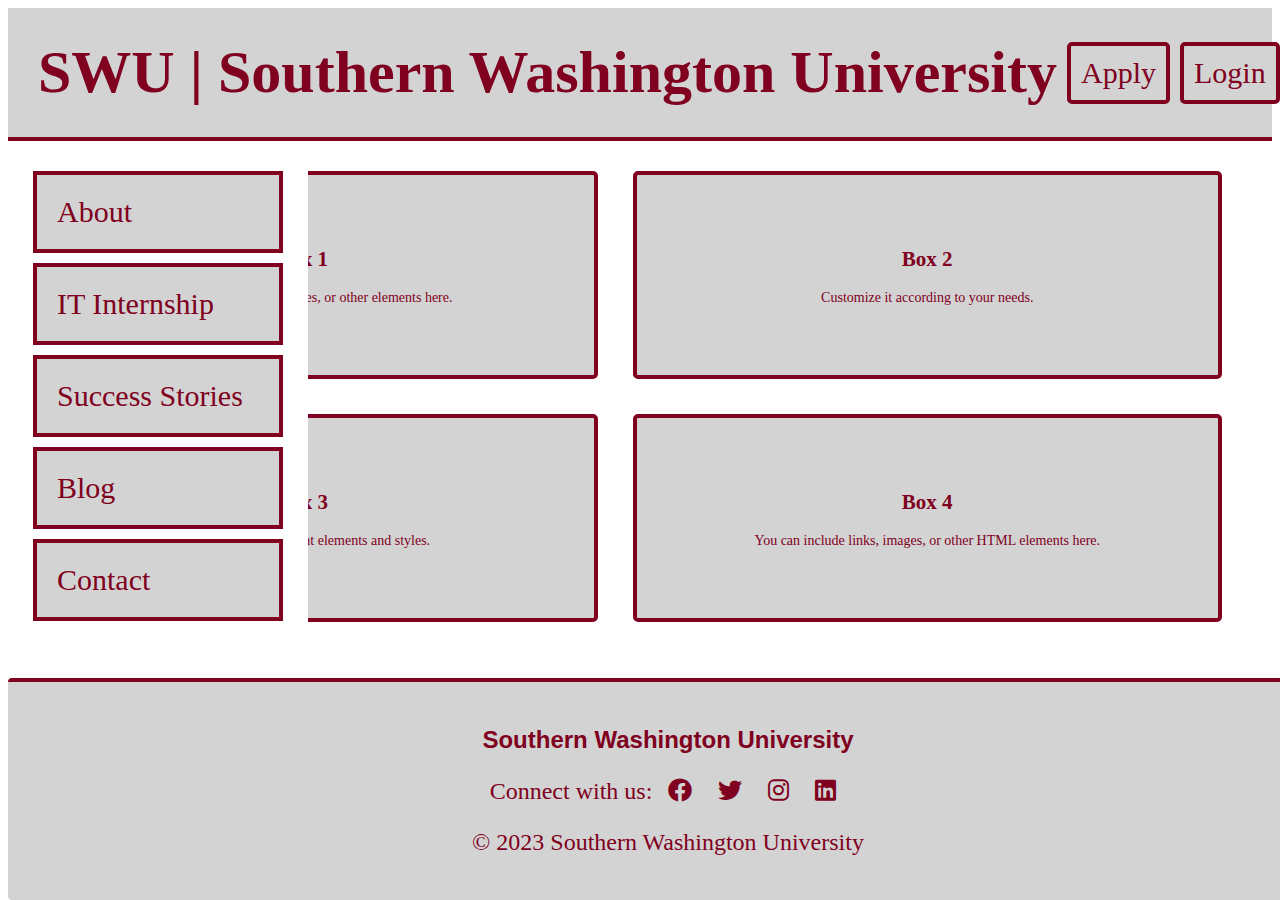
<file: SWU_Internship/index.html>
<!DOCTYPE html>
<html lang="en">

<head>
    <meta charset="UTF-8">
    <meta name="viewport" content="width=device-width, initial-scale=1.0">
    <link rel="stylesheet" href="css/style.css" type="text/css">
    <link href="https://fonts.googleapis.com/icon?family=Material+Icons" rel="stylesheet">
    <link rel="stylesheet" href="https://cdnjs.cloudflare.com/ajax/libs/font-awesome/6.0.0/css/all.min.css" />
    <title>Southern Washington University IT Internship</title>
</head>

<body>
    <div class="top-ribbon">
        <div class="left">
            <h1>SWU | Southern Washington University</h1>
        </div>
        <div class="right">
            <a href="#" class="apply-login">Apply</a>
            <a href="#" class="apply-login">Login</a>
            <form action="#" method="get" class="search-submit">
                <i class="material-icons search-icon">search</i>
                <input type="text" id="search" name="search" placeholder="Search..." class="search-box">
            </form>
            
        </div>
    </div>

    <!-- Main Content Section with Side Navigation Menu -->
    <div class="left-menu">
        <a href="#" class="nav-item">About</a>
        <a href="#" class="nav-item">IT Internship</a>
        <a href="#" class="nav-item">Success Stories</a>
        <a href="#" class="nav-item">Blog</a>
        <a href="#" class="nav-item">Contact</a>
    </div>

    <div class="grid-container">
        <div class="grid-item">
            <h2>Box 1</h2>
            <p>You can add any text, images, or other elements here.</p>
        </div>
        <div class="grid-item">
            <h2>Box 2</h2>
            <p>Customize it according to your needs.</p>
        </div>
        <div class="grid-item">
            <h2>Box 3</h2>
            <p>Feel free to add different elements and styles.</p>
        </div>
        <div class="grid-item">
            <h2>Box 4</h2>
            <p>You can include links, images, or other HTML elements here.</p>
        </div>
    </div>

    <footer>
        <div class="footer-info">
            <p><h2>Southern Washington University</h2></p>
        </div>

        <div class="social-icons">
            Connect with us:
            <a href="#" target="_blank" title="Facebook"><i class="fab fa-facebook"></i></a>
            <a href="#" target="_blank" title="Twitter"><i class="fab fa-twitter"></i></a>
            <a href="#" target="_blank" title="Instagram"><i class="fab fa-instagram"></i></a>
            <a href="#" target="_blank" title="LinkedIn"><i class="fab fa-linkedin"></i></a>
        </div>
        <div class="footer-info">
            <p>&copy; 2023 Southern Washington University</p>
        </div>
    </footer>

</body>

</html>
</file>
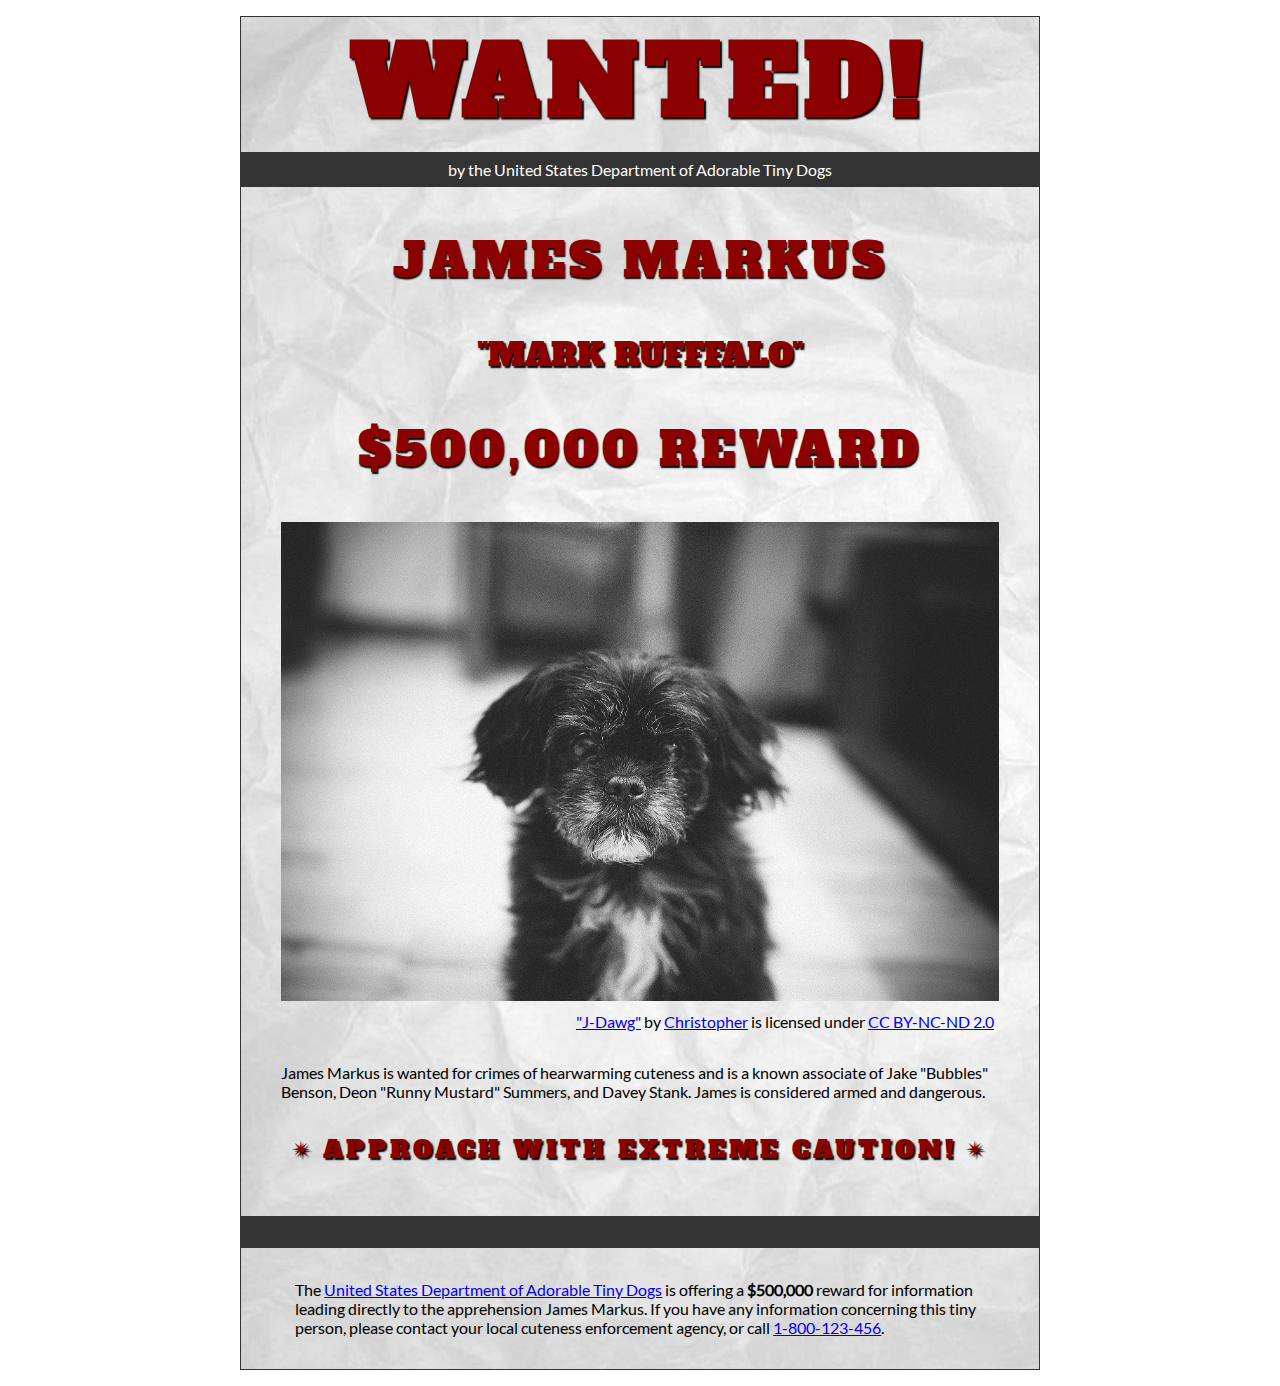
<file: wanted-poster/index.html>
<!DOCTYPE html>
<html lang="en">
    <head>
        <meta charset="utf-8">
        <meta name="viewport" content="width=device-width, initial-scale=1.0">
        <meta name="author" content="Bruce Banner">
        
<!-- Add the link element to tell the browser what file to use for style information. -->
        <link rel="stylesheet" type="text/css" href="css/style.css">
        <title>Wanted | Jame Markus</title>
    </head>
    <body>
        <main>
            <header>
                <h1>Wanted!</h1>
                <h5>by the United States Department of Adorable Tiny Dogs</h5>
                <h2>James Markus</h2>
                <h3>"Mark Rufffalo"</h3>
            </header>
            <section>
                <h2>$500,000 Reward</h2>
                <figure>
                    <img src="images/j-dawg.jpg" alt="cute dog mug shot">
                    <figcaption>
                    <a href="https://www.flickr.com/photos/christopherf/12476805405/sizes/h/">"J-Dawg"</a> by 
                    <a href="https://www.flickr.com/photos/christopherf/">Christopher</a>
                    is licensed under <a href="https://creativecommons.org/licenses/by-sa/2.0/?ref=ccsearch&atype=html" style="margin-right: 5px;">CC BY-NC-ND 2.0</a>
                </figcaption>
                </figure>
                <p>
                    James Markus is wanted for crimes of hearwarming cuteness and is a known associate of Jake "Bubbles" Benson, Deon "Runny Mustard" Summers, and Davey Stank. James is considered armed and dangerous.
                </p>
            </section>
            <section>
               <h4><span>&#10036;</span>Approach with extreme caution!<span>&#10036;</span></h4>
            </section>
            <footer>
            <p>The <a href="https://www.usdatd.org">United States Department of Adorable Tiny Dogs</a> is offering a <strong>$500,000</strong> reward for information leading directly to the apprehension James Markus. If you have any information concerning this tiny person, please contact your local cuteness enforcement agency, or call <a href="tel:1-800-123-456">1-800-123-456</a>.</p>
        </footer>
        </main>
    </body>
</html>
</file>
<file: css/style.css>
/* || General Setup */

@import url('https://fonts.googleapis.com/css?family=Lato:400,400i,900,900i|Roboto+Condensed:400,400i,700|Roboto:400,400i,900|Shadows+Into+Light');

html {
    margin: 0;
    padding: 0;
    font-size: 16px;
    background-color: #FFFFFF;
}

body {
    max-width:1200px;
    margin:0 auto;
    padding:1rem 2rem;    
    color:#111;
    font-family: 'Roboto Condensed', sans-serif;
       
} 

header {
    border-bottom: .0625rem solid #333;
    margin-bottom:4rem;
    padding-bottom:2rem;
  
}
 
h1 {
    font-size: 6rem;
    font-weight:100;
    color: #333;
    font-family: Lato, sans-serif;
    text-shadow:2px 2px 3px #333;      
    margin:0;
}

h1 span {
    color:#8C2B3F;
}

h2 {
    
    font-size:2rem;
    margin-top:0;
    font-weight:100;
    font-family:'Lato', sans-serif;
    
}

p, li {
  font-size: 1rem;
  line-height: 1.5;
}

blockquote {
    
    border-top:.0625rem solid #333;
    border-bottom:.0625rem solid #333;
    margin:2rem 0;
    padding:2rem 4rem;
    text-align:center;
    font-style:italic;
}

nav {
      float:left;
      display: flex;
      flex-wrap:wrap;
      flex-direction: column;
      width:14rem;
      border:.0625rem solid #333;
      background-color:#8FB0D0;
      position:absolute;
}

nav img {
    width:100%;
    border-bottom:.0625rem solid #333;
}

nav p {
    margin:0;
    padding:1rem;
    font-size:.75rem;
    background-color:#242F40;
    color:#B1BED3;
    border-top:.0625rem solid #333;
}

nav p a {
    
    color:#B1BED3;
}

nav p a:hover,
figcaption a:hover {
    color:#495F83;
    text-decoration:none;
}

nav ul {
    border-bottom:.0625rem solid #333;
    list-style-type:none;
    margin:0;
    padding:0;
}

nav ul a {
    display: block;
    font-size: 1.5rem;
    line-height: 1.7;
    padding:.75rem 1.25rem;
    text-decoration: none;
    color: #333;
    font-family:'Roboto', sans-serif;
}

nav :nth-child(2) {
    margin-top:0;
}

nav a:hover {
  color:#FFF;
    background-color:#333;
}

nav a:active {
    color:#FFF;
    font-style: italic;
    background-color:#333;
}

/* || main layout */

main {
    padding-left:2%;
    padding-right:2%;
    margin-left:14rem;
}

section {
    margin-bottom:.5%;
}

aside {
    display:flex;
}

figure {
    
    background-color:#242F40;
}

/* || Media */

.fig-1 {
    
    width:49%;
    margin-left:0;
    margin-right:1%;
}

.fig-2 {
    
    width:49%;
    margin-right:0;
    margin-left:1%;
}

figure img {
  width: 100%;
  margin:0;   
}

figcaption {
    font-size:.75rem;
    padding:.5rem;
    margin:0;
    background-color:#242F40;
    color:#B1BED3;
}

figcaption a {
    
    font-size:.75rem;
    color:#B1BED3;
}

figure video,
figure iframe {
    border:none;
    background-color:#000;
}

/* || Written Content */

article {
  margin:0;
}

article>p {
  margin-top:0;
}

article>p>a {
    
    color:darkblue;
}

/* || Footer Layout */

footer {
    clear:both;
    overflow:auto;
    margin:3% 2%;
    border-top: 1px solid #333;
}

.copyright {
    font-size:.75rem;
    text-align:right;
}

footer a {
    font-size:.75rem;
    color:darkblue;
}

article p a:hover,
footer a:hover {
  text-decoration:none;
  color:#495F83;
}

.return {
    font-size:.75rem;
    float:left;
}
</file>
<file: blog/css/style.css>
/* TO GET AN IDEA OF THE CSS YOU WILL LIKELY BE USING, SEE THE LISTS BELOW. */

        /* 
        
        Spacing 

            - padding (shorthand and/or specific properties like padding-bottom, etc.)

            - margin, (shorthand and/or specific properties like margin-top, etc.)

            - letter-spacing, word-spacing, line-height

            - width, max-width, min-width
            - height, max-height, min-height

        Typography 

            - font-family, font-size, font-style, font-weight

            - text-decoration, text-align

            - color

            - text-shadow, text-transform

        Box, Layout and Border 

            - border (shorthand and/or specific properties like border-top, border-bottom-radius, border-width, etc.)

            - box-shadow

            - display, float, align-items, align-content

            - grid-template-columns, grid-column-gap

            - transform

        Other

            - :nth()-child (to target specific child elements)

            - :focus, :hover, :active (to target link states)

            - @font-face or @import (to import typefaces)

        */


/* ------ START WRITING YOUR CODE BELOW ------ */

/* IMPORTED FONTS */

@font-face {
    font-family: "ultra";
    src: url('../fonts/serif/ultra-regular.ttf') format('truetype');
    font-weight: normal;
    font-style: normal;
}

@font-face {
    font-family: 'roboto';
    src: url('../fonts/sans-serif/roboto-regular.ttf') format('truetype');
    font-weight: normal;
    font-style: normal;
}

@font-face {
    font-family: 'lato';
    src: url('../fonts/sans-serif/lato-regular.ttf');
    font-weight: normal;
    font-style: normal;
}

/* TYPOGRAPHY */

p {
    font-family: roboto, Arial, sans-serif;
}

h1, h2, h3, h4 {
    font-family: lato, Helvetica, sans-serif;
    letter-spacing: 0.0325rem;
}

h1 {
    font-size: 3rem;
    letter-spacing: 0.25rem;
    transform: rotate(-2deg);
}

.highlight {
    display: inline-block;
    font-family: ultra, Georgia, serif;
    border: 1px solid black;
    padding: 1rem 1rem;
    border-radius: 0.3rem;
    border-top-left-radius: 1rem;
    border-bottom-right-radius: 1rem;
    color: #F2E4C9;
    background-color: #402A22;
    box-shadow: 5px 5px 4px -1px #888;
}



/* GENERAL SETUP AND DEFAULTS */

* {
    box-sizing: border-box;
}

html {
    font-size:16px;
}

body {
    margin: 1.5rem auto;
    width:90%;
    min-width:56.25rem;
}

/* LAYOUT */

nav {
    margin-top: 3rem;
}


.main-section {
    display: grid;
    grid-template-columns: 4fr 1fr;
    grid-gap: 1rem;
    
}

article {
    grid-column: 1 / 2;
    grid-row: 1;


}

aside {
    grid-column: 2 / 3;
    grid-row: 1;
    border-left: 1px solid #28234b;
    padding-left: 1.35rem;
    
}

.expand {font-size: .275rem; 
    letter-spacing: -0.75px; 
    display: block; 
    padding-top: 0.5rem;
    padding-bottom: 0.5rem;
    font-weight: bolder ;

}

article button {
        display: inline-block;
        font-family: ultra, Georgia, serif;
        font-size: 1rem;
        border: 1px solid black;
        padding: 0.75rem 0.75rem;
        border-radius: 0.3rem;
        border-top-left-radius: 0.65rem;
        border-bottom-left-radius: 0.65rem;
        border-bottom-right-radius: 0.65rem;
        border-top-right-radius: 0.65rem;
        color: #F2E4C9;
        background-color: #40332e;
        box-shadow: 5px 5px 4px -1px #888;
}

aside p {
    border-bottom: 1px solid #28234b;
    padding-bottom: 0.5rem;
    
}

.subsection {
    display: flex;
}

/* IMAGES AND FIGURES */

img {
    width:100%;
    
}

figure {
    margin: 0px;

}


.article-image {
    width: 33%;
    float: left;
    margin-right: 1rem;
    padding-bottom: 0.175rem;
    
}

figcaption .attribution {
    float: left;
    clear: both;
    margin: 0rem 1.5rem;
    padding: 0rem 0rem;
   
}


.subsection {
    margin: 1rem 0rem;
}

.subsection figure {
    margin: 1.5rem 0.25rem;
    max-width: 100%;
    max-height: 100%;
    background-color: #F2E4C9;
}

.subsection figure img {

    max-width: 1000px;
    max-height: 800px;
}

.subsection figure figcaption {
    padding: 0.5rem 0.5rem;

}



/* LINKS AND NAVIGATION */

a {
    text-decoration: none;
}

nav a {
    display: inline-block;
    padding: 1.25rem 2rem;
    font-size: 1.5rem;
    font-family: lato, Arial, sans-serif;
    color: #28234b;
}

nav {
    border-top: 1px solid #28234b;
    border-bottom: 1px solid #28234b;
}

nav a:focus, nav a:hover {
    color: #fff;
    background-color: #33658A;
}

nav a:active {
    color: #fff;
    background-color: #000;
}

/* Footer Styles */

footer {
    position: relative;
    font-size: smaller;
}

.copyright {
    text-align: left;
    position: absolute;
    bottom: 0;

}

.attribution {
    text-align: right;

}
</file>
<file: planets-table/css/style.css>
html {
  font-family: sans-serif;
    font-size:16px;
}

header, 
main {
    
    margin:0 auto;
    width:80%;
}

table {
  border-collapse: collapse;
  border: 2px solid rgb(200,200,200);
  letter-spacing: 1px;
  font-size: 0.75rem;
    width:100%;
    max-width:1920px;
}

td, th {
  border: 1px solid rgb(190,190,190);
  padding: .625rem 1.25rem;
}

th {
  background-color: rgb(235,235,235);
}

td {
  text-align: center;
}

tr:nth-child(even) td {
  background-color: rgb(250,250,250);
}

tr:nth-child(odd) td {
  background-color: rgb(245,245,245);
}

col:nth-child(2) {
    border:2px solid #000;
}

caption {
  padding: .625rem;
}

img {
    
    width:100%; max-width:4.53125rem;
    
}
</file>
<file: SWU_Internship/css/style.css>
.top-ribbon {
    background-color: #D3D3D3;
    color: #800020;
    padding: 30px 30px;
    font-size: 30px;
    display: flex;
    justify-content: space-between;
    align-items: center;
    border-bottom: 4px solid #800020;
}

.top-ribbon .left {
    flex: 1;
}

.top-ribbon .left h1 {
    margin: 0;
    white-space: nowrap;
    overflow: hidden; 
    text-overflow: ellipsis;
}

.top-ribbon .right {
    display: flex;
    align-items: center;
    justify-content: flex-end;
}


.top-ribbon .right {
    display: flex;
    align-items: center;
    justify-content: flex-end;
    flex: 1;
}

.top-ribbon .apply-login,
.top-ribbon label.search-icon,
.top-ribbon .search-box,
.top-ribbon .search-submit {
    margin-left: 10px;
    background-color: #D3D3D3;
    color: #800020;
    padding: 10px;
    text-decoration: none;
    border: 4px solid #800020;
    border-radius: 5px;
    display: flex;
    align-items: center;
}

.top-ribbon .apply-login:hover {
    background-color: #800020;
    color: #fff;
}

.top-ribbon .search-submit {
    margin-left: 10px;
    background-color: #D3D3D3;
    color: #800020;
    padding: 10px;
    text-decoration: none;
    border: 4px solid #800020;
    border-radius: 5px;
    display: flex;
    align-items: center;
}

.top-ribbon .search-icon {
    font-size: 34px;
    margin-right: 5px;
}

.top-ribbon .search-box {
    display: none;
    margin-right: 5px;
}

.top-ribbon .search-submit:hover {
    background-color: #800020;
    color: #fff;
}

.main-content {
    margin-left: 250px;
    padding: 20px;
    padding-right: 250px;
    box-sizing: border-box;
    position: absolute;
    margin-bottom: 50px;
}

.left-menu {
    background-color: #fff;
    color: #fff;
    padding: 25px;
    width: 250px;
    position: fixed;
    height: 50%;
    margin-top: 5px;
    z-index: 1;
}

.nav-item {
    display: block;
    color: #800020;
    text-decoration: none;
    padding: 20px;
    margin-bottom: 10px;
    border: 4px solid #800020;
    border-radius: 0px;
    font-size: 30px;
    transition: background-color 0.3s ease;
    background-color: #D3D3D3;
}

.nav-item:hover {
    background-color: #800020;
    color: #fff;
}

.grid-container {
    display: grid;
    grid-template-columns: repeat(2, 1fr);
    gap: 35px;
    margin-top: 30px;
    margin-left: auto; /* Align grid to the right */
    margin-right: 50px;
    max-width: 1300px; /* Set a maximum width for the grid */
}

.grid-item {
    background-color: #D3D3D3;
    padding: 55px;
    border: 4px solid #800020;
    border-radius: 5px;
    text-align: center;
    font-size: 14px;
    color: #800020;
    transition: background-color 0.3s ease;
    width: 100%; /* Set the width to 100% to fill the grid cell */
    box-sizing: border-box; /* Include padding and border in the width calculation */
}

.grid-item:hover {
    background-color: #800020;
    color: #fff;
}

footer {
    background-color: #D3D3D3;
    color: #800020;
    text-align: center;
    padding: 20px;
    border-top: 4px solid #800020;
    border-radius: 4px;
    font-size: 24px;
    width: 100%;
    position: fixed;
    bottom: 0;
}

.footer-info h2 {
    font-family: 'Lucida Sans', 'Lucida Sans Regular', 'Lucida Grande', 'Lucida Sans Unicode', Geneva, Verdana, sans-serif;
    font-size: 24px;
    margin: 0;
}

.footer-info {
    margin-top: 20px;
}

.social-icons {
    margin-top: 10px;
}

.social-icons a {
    margin: 0 10px;
    text-decoration: none;
    color: #800020;
    font-size: 24px;
    transition: color 0.3s ease;
}

.social-icons a:hover {
    color: #fff;
}
</file>
<file: wanted-poster/css/style.css>
/* Imported Typeface Files */

@font-face {
    font-family:Lato;
    src: url(../fonts/lato-regular.ttf);
    font-style:normal;
    font-weight:normal;
}
@font-face {

    font-family:Alfa Slab One;
    src: url(../fonts/alfa-slab-one-regular.ttf);
    font-style:normal;
    font-weight:normal;
}


/* Root */

html {
    font-size:16px;
}


/* Body & Main  */

body {
    font-family:Lato, Arial, sans-serif;
    font-size:1rem;
    padding:1rem;
    min-width:39rem;
    max-width:50rem;
    margin:0 auto;
}
main {
    background-color:#ddd;
    background-image:url(../images/wrinkled-white-paper-background.jpg);
    background-size:cover;
    background-repeat: no-repeat;
    border:1px solid #333;
}

/* ------ START WRITING YOUR CODE BELOW THIS LINE ------ */

/* NO changes should be made to any of the code above. */

/* The first heading style rule has been completed for you. Examine it carefully
   to get an idea of some of the style properties you will need to use; then
   complete the style code according to the instructions in Canvas. */

/* NOTE: While you will be using some of the same CSS properties, the VALUES 
   may need to be different in order to style the page correctly. */


/* Headings  */

h1 {
    text-transform: uppercase;
    font-size:6rem;
    margin: 0;
    letter-spacing: .5rem;
    color:darkred;
    text-shadow:.09375rem .09375rem .09375rem #000;
    font-family:'Alfa Slab One', Garamond, serif;
    text-align:center;
}

h2 {
    text-transform: uppercase;
    color:darkred;
    text-shadow:.09375rem .09375rem .09375rem #000;
    font-family:'Alfa Slab One', Garamond, serif;
    font-size: 3rem;
    letter-spacing: 0.25rem;
    text-align:center;
    font-weight: normal;
}

h3 {
    text-transform: uppercase;
    color:darkred;
    text-shadow:.09375rem .09375rem .09375rem #000;
    font-family:'Alfa Slab One', Garamond, serif;
    font-size: 2rem;
    font-weight: normal;
    text-align:center;
}

h4 {
    text-transform: uppercase;
    color:darkred;
    text-shadow:.09375rem .09375rem .09375rem #000;
    font-family:'Alfa Slab One', Garamond, serif;
    font-size: 1.5rem;
    letter-spacing: 0.25rem;
    font-weight: normal;
    padding-bottom: 1.125rem;
    text-align:center;
}

h5{
    font-size: 1rem;
    margin-top: 0.25rem;
    padding: 0.5rem;
    background-color: #333;
    color: #fff;
    font-weight: normal;
    text-align: center;

}

/* Section & Paragraph */

section {
    margin-top: 0.5rem;
}

p {
    margin: 1rem auto;
    padding: 0 1rem;
    width: 90%;
    text-align: left;
}

/* Image & Figure */

img {
    width: 100%;
    margin: 0 auto;
    max-width: 50rem;
}

figure {
    margin-bottom: 2rem;
}

figcaption {
    padding-top: 0.5rem;
    text-align: right;
}

h4>span {
    padding: 0 0.5rem;
}
/* Footer */

footer {
    padding: 1rem;
    border-top: 2rem solid #333;
}
</file>
